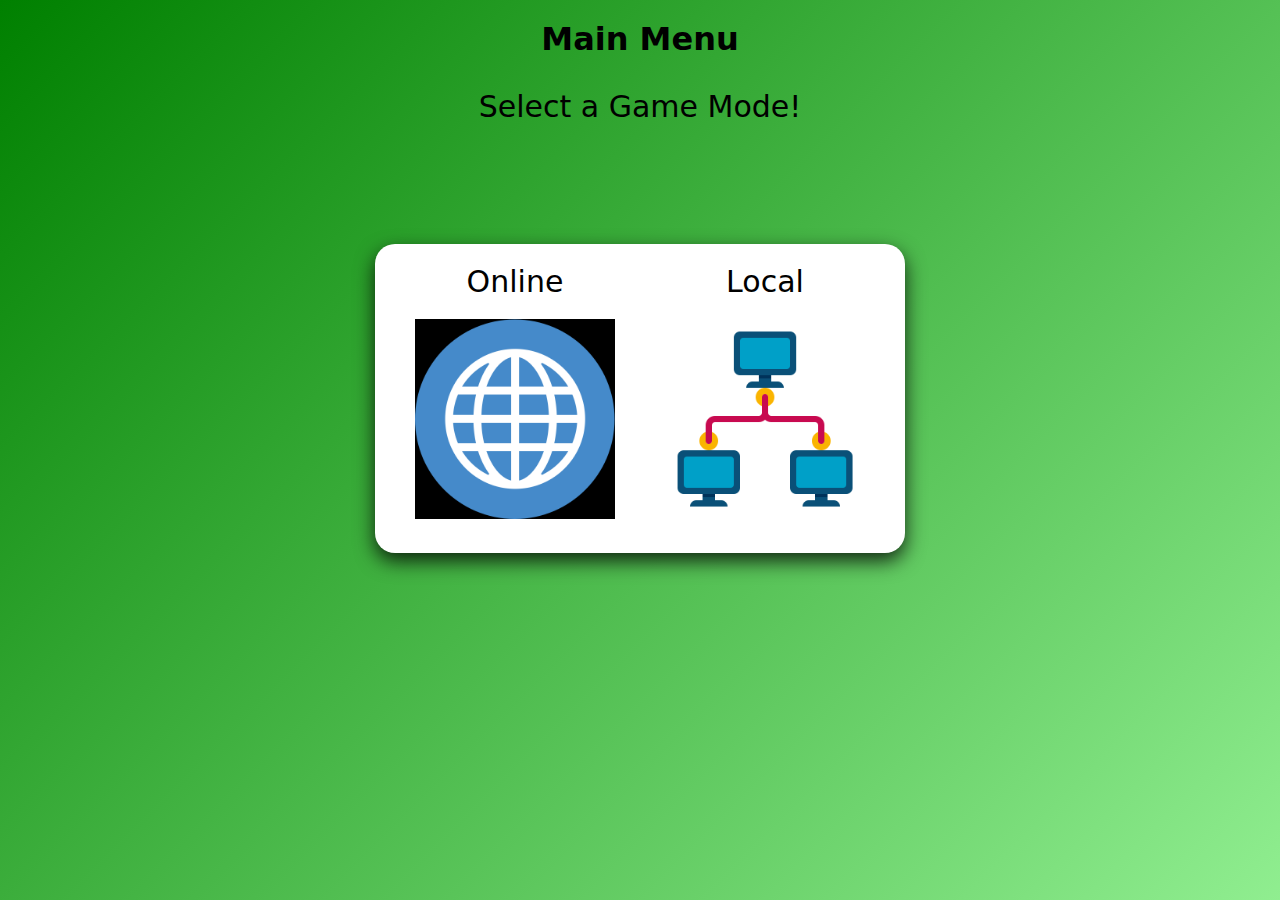
<file: index.html>
<!DOCTYPE html>
<html lang="en">
  <head>
    <meta charset="UTF-8" />
    <meta name="viewport" content="width=,initial-scale=1.0" />
    <title>Stone Paper Scissor</title>
    <link rel="stylesheet" href="style.css" />
  </head>
  <body>
    <h1>Main Menu</h1>
    <label>Select a Game Mode!</label>
    <div class="modes">
      <div>
        <label>Online</label>
        <img class="onlineImg" src="./pictures/online.png" />
      </div>
      <div>
        <label>Local</label>
        <img class="onlineImg" src="./pictures/local.png" onclick="window.location.href='./offline/'"/>
      </div>
    </div>
  </body>
</html>
</file>
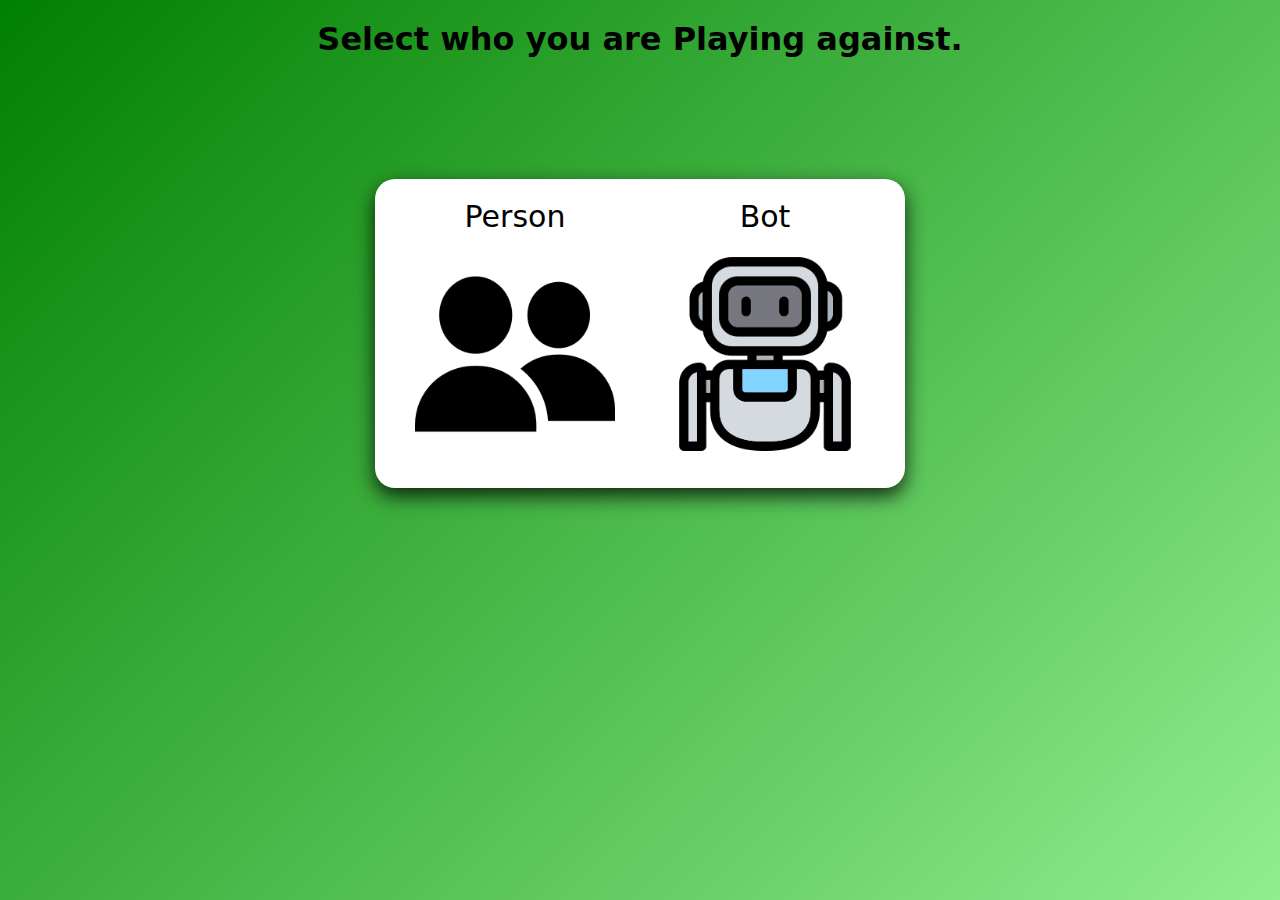
<file: offline/index.html>
<!DOCTYPE html>
<html lang="en">
  <head>
    <meta charset="UTF-8" />
    <meta name="viewport" content="width=device-width, initial-scale=1.0" />
    <title>Stone Paper Scissors</title>
    <link rel="stylesheet" href="./style.css" />
  </head>
  <body>
    <h1>Select who you are Playing against.</h1>
    <div class="modes">
      <div>
        <label>Person</label>
        <img src="../pictures/people.png" />
      </div>
      <div>
        <label>Bot</label>
        <img src="../pictures/robot.png" onclick="start(true)"/>
      </div>
    </div>
  </body>
  <script src="./main.js"></script>
</html>
</file>
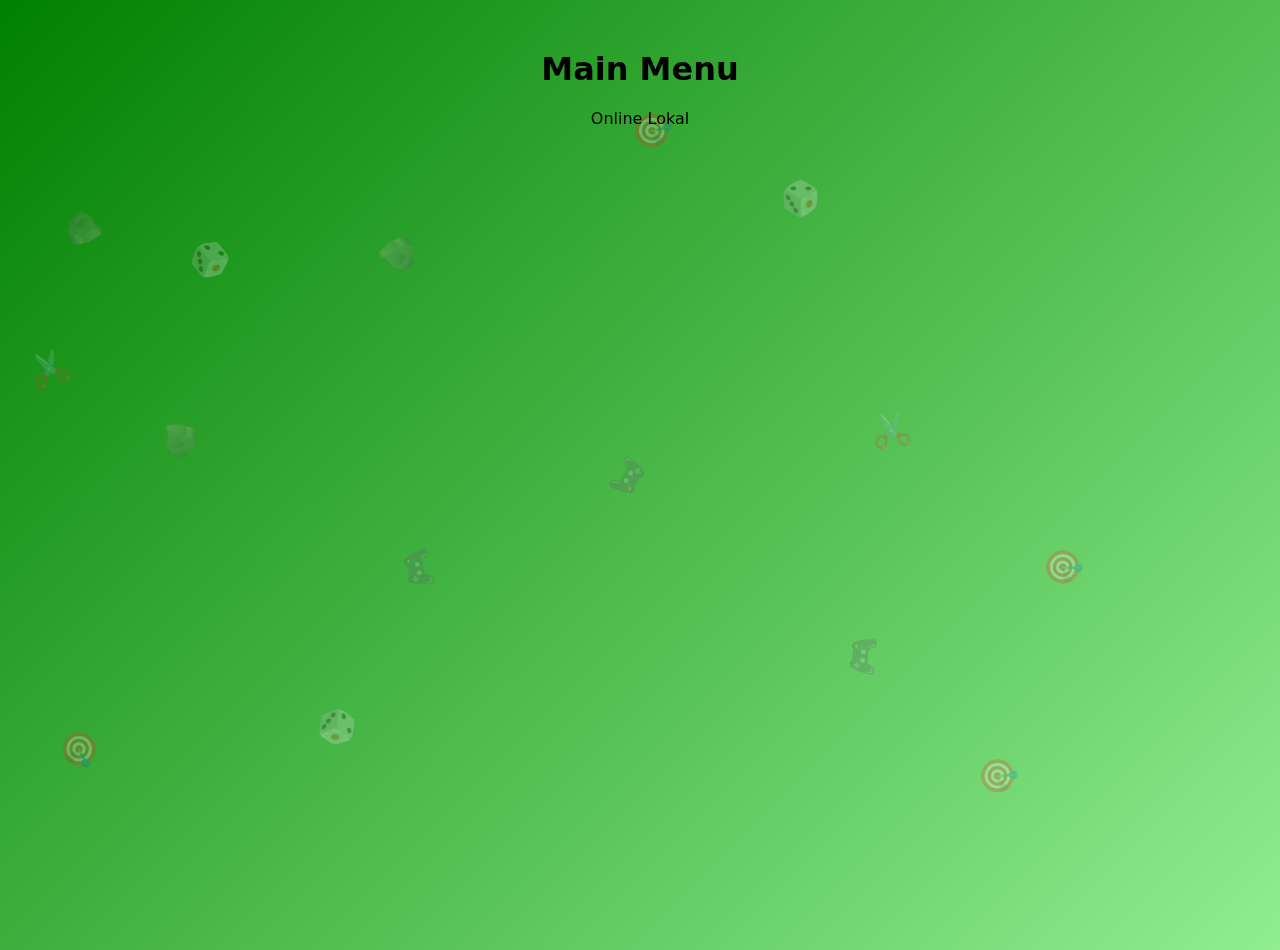
<file: test.html>
<!DOCTYPE html>
<html lang="en">
<head>
<meta charset="UTF-8">
<meta name="viewport" content="width=device-width, initial-scale=1.0">
<title>Emoji Background Test</title>
<style>
  body {
    margin: 0;
    height: 100vh;
    background: linear-gradient(135deg, green, lightgreen);
    font-family: system-ui, sans-serif;
    overflow: hidden;
  }

  #bg-emoji-layer {
    position: fixed;
    inset: 0;
    pointer-events: none;
    z-index: 0;
  }

  .bg-emoji {
    position: absolute;
    font-size: 32px;
    opacity: 0.25;
    user-select: none;
  }

  /* Optional: Text/Buttons vorne sichtbar */
  .content {
    position: relative;
    z-index: 1;
    text-align: center;
    margin-top: 50px;
  }
</style>
</head>
<body>

<div id="bg-emoji-layer"></div>

<div class="content">
  <h1>Main Menu</h1>
  <label>Online</label>
  <label>Lokal</label>
</div>

<script>
const emojis = ["🎮", "🪨", "📄", "✂️", "🎲", "🎯"];
const count = 15; // Anzahl Emojis
const layer = document.getElementById("bg-emoji-layer");

for (let i = 0; i < count; i++) {
  const span = document.createElement("span");
  span.className = "bg-emoji";
  span.textContent = emojis[Math.floor(Math.random() * emojis.length)];

  // Zufällige Position
  span.style.top = Math.random() * 100 + "vh";
  span.style.left = Math.random() * 100 + "vw";

  // Zufällige Rotation
  span.style.transform = `rotate(${Math.random() * 360}deg)`;

  layer.appendChild(span);
}
</script>

</body>
</html>
</file>
<file: style.css>
body {
  margin: 0;
  height: 100vh;
  display: flex;
  flex-direction: column;
  align-items: center;
  justify-content: flex-start;
  background: linear-gradient(135deg, green, lightgreen);
  font-family: system-ui, sans-serif;
}

label {
  margin-top: 10px;
  font-size: 30px;
  white-space: nowrap;
  font-weight: 500;
}

.modes {
  display: flex;
  background: white;
  margin-top: 120px;
  gap: 50px;
  padding: 10px 40px 30px;
  align-items: center;
  text-align: center;
  border-radius: 20px;
  box-shadow: 0 8px 20px rgba(0, 0, 0, 0.8)
}
.modes img {
  width: 200px;
  transition: transform 0.4s ease;
  cursor: pointer;
}
.modes img:hover {
  transform: scale(1.1);
}
.modes img:active {
  transition: transform 0.1s ease;
  transform: scale(0.9);
}
.modes label {
  display: block;
  margin-bottom: 20px;
}
h1 {
  text-align: center;
  margin-top: 20px;
}
</file>
<file: offline/style.css>
body {
  margin: 0;
  height: 100vh;
  display: flex;
  flex-direction: column;
  align-items: center;
  justify-content: flex-start;
  background: linear-gradient(135deg, green, lightgreen);
  font-family: system-ui, sans-serif;
}

label {
  margin-top: 10px;
  font-size: 30px;
  white-space: nowrap;
  font-weight: 500;
}

.modes {
  display: flex;
  background: white;
  margin-top: 100px;
  gap: 50px;
  padding: 10px 40px 30px;
  align-items: center;
  text-align: center;
  border-radius: 20px;
  box-shadow: 0 8px 20px rgba(0, 0, 0, 0.8);
}
button {
  width: 120px;
  height: 40px;
  border-radius: 10px;
  border: 1px solid black;
  background: aqua;
  transition: transform 0.4s ease, background-color 0.4s ease;
}
button:hover {
  transform: scale(1.1);
  background-color: rgb(0, 212, 232);
}
button:active {
  transform: scale(0.9);
  background-color: rgb(3, 119, 157);
}
.modes img {
  width: 200px;
  transition: transform 0.4s ease;
  cursor: pointer;
}
.modes img:hover {
  transform: scale(1.1);
}
.modes img:active {
  transition: transform 0.1s ease;
  transform: scale(0.9);
}
.modes label {
  display: block;
  margin-bottom: 20px;
}
h1 {
  text-align: center;
  margin-top: 20px;
}
@media (max-width: 768px) {
  .modes {
    margin-top: 40px;
    gap: 20px;
    padding: 10px 20px 20px;
    flex-wrap: wrap;
    justify-content: center;
  }

  .modes img {
    width: 120px;
  }

  label {
    font-size: 20px;
    margin-top: 5px;
  }

  .modes label {
    margin-bottom: 10px;
  }

  button {
    width: 100px;
    height: 35px;
    font-size: 14px;
  }
}

@media (max-width: 480px) {
  .modes {
    margin-top: 30px;
    gap: 15px;
    padding: 10px 15px 15px;
  }

  .modes img {
    width: 100px;
  }

  label {
    font-size: 16px;
    margin-top: 5px;
  }

  button {
    width: 90px;
    height: 32px;
    font-size: 12px;
    margin: 5px;
  }
}
</file>
